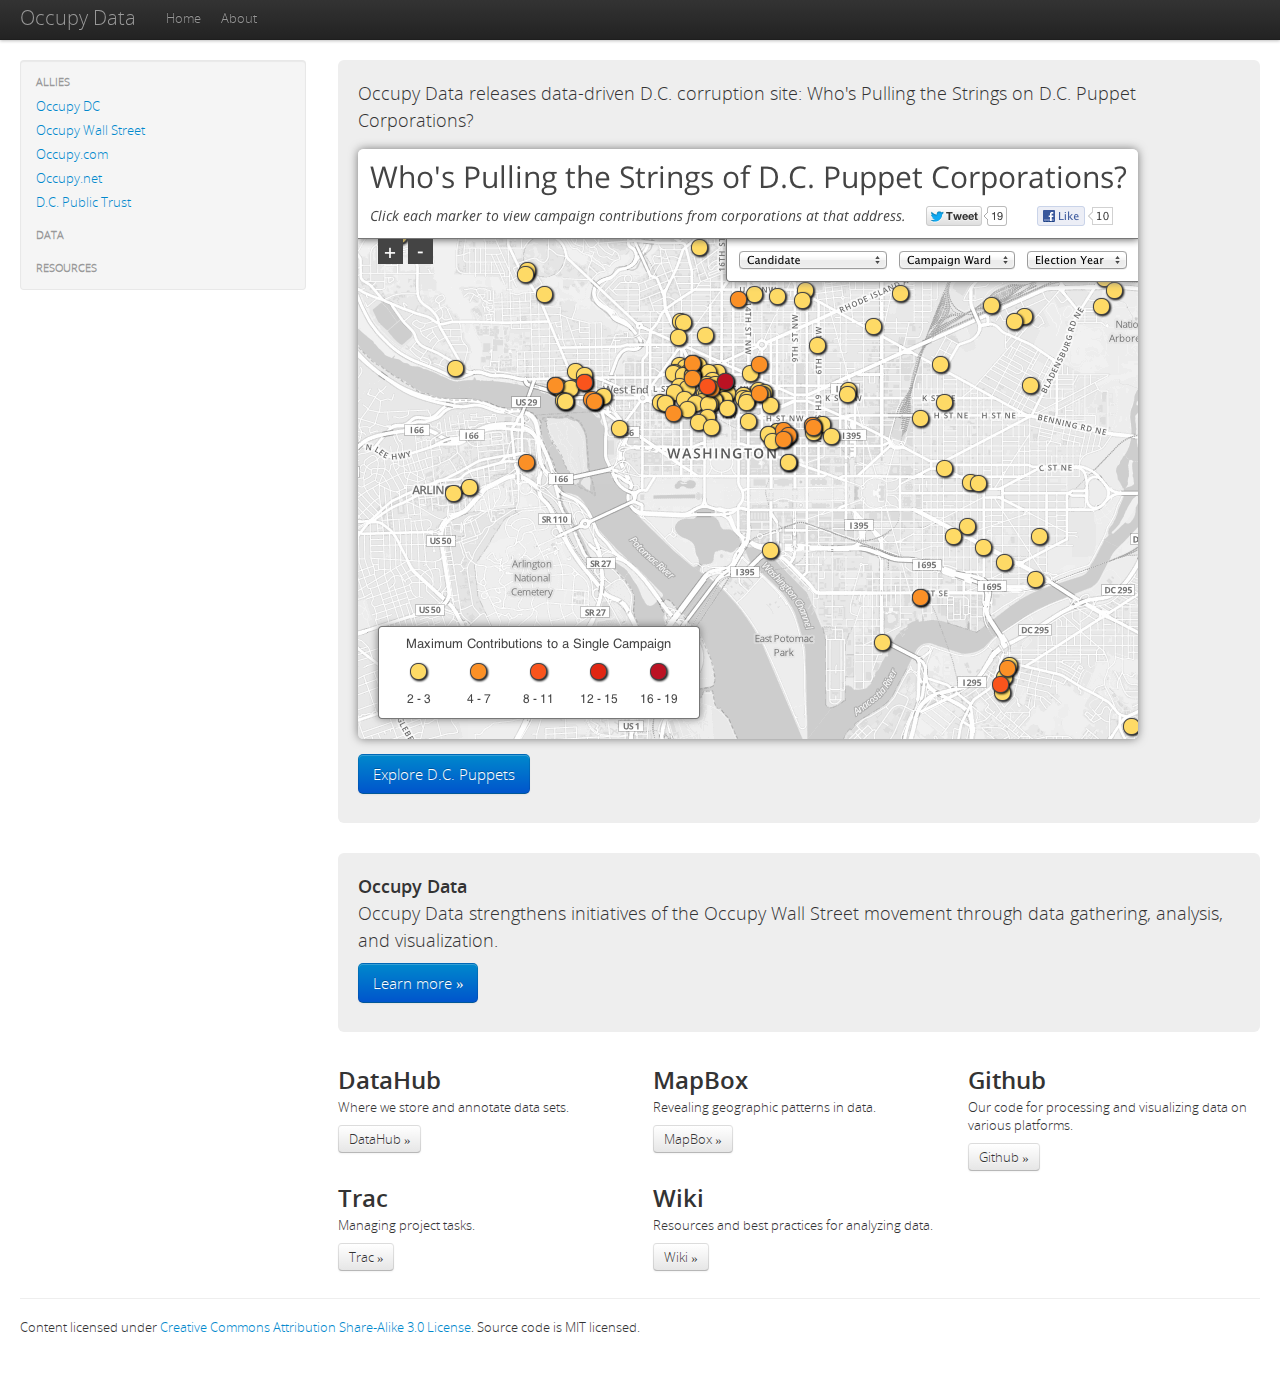
<file: index.html>
<!DOCTYPE html>
<html lang="en">
  <head>
    <meta charset="utf-8">
    <title>Occupy Data</title>
    <meta name="viewport" content="width=device-width, initial-scale=1.0">
    <meta name="description" content="">
    <meta name="author" content="">

    <!-- Le styles -->
    <link href="assets/css/bootstrap.css" rel="stylesheet">
    <style type="text/css">
      body {
        padding-top: 60px;
        padding-bottom: 40px;
      }
      .sidebar-nav {
        padding: 9px 0;
      }
    </style>
    <link href="assets/css/font/open-sans/stylesheet.css" rel="stylesheet">
    <link href="assets/css/bootstrap-responsive.css" rel="stylesheet">
    <link href="assets/css/style.css" rel="stylesheet">


    <!-- Le HTML5 shim, for IE6-8 support of HTML5 elements -->
    <!--[if lt IE 9]>
      <script src="http://html5shim.googlecode.com/svn/trunk/html5.js"></script>
    <![endif]-->

    <!-- Le fav and touch icons -->
    <link rel="shortcut icon" href="assets/ico/favicon.ico">
    <link rel="apple-touch-icon-precomposed" sizes="144x144" href="assets/ico/apple-touch-icon-144-precomposed.png">
    <link rel="apple-touch-icon-precomposed" sizes="114x114" href="assets/ico/apple-touch-icon-114-precomposed.png">
    <link rel="apple-touch-icon-precomposed" sizes="72x72" href="assets/ico/apple-touch-icon-72-precomposed.png">
    <link rel="apple-touch-icon-precomposed" href="assets/ico/apple-touch-icon-57-precomposed.png">
  </head>

  <body>

    <div class="navbar navbar-fixed-top">
      <div class="navbar-inner">
        <div class="container-fluid">
          <a class="btn btn-navbar" data-toggle="collapse" data-target=".nav-collapse">
            <span class="icon-bar"></span>
            <span class="icon-bar"></span>
            <span class="icon-bar"></span>
          </a>
          <a class="brand" href="index.html">Occupy Data</a>
          <div class="nav-collapse">
            <ul class="nav">
              <li><a href="index.html">Home</a></li>
              <li><a href="about.html">About</a></li>

            </ul>
          </div><!--/.nav-collapse -->
        </div>
      </div>
    </div>

    <div class="container-fluid">
      <div class="row-fluid">
        <div class="span3">
          <div class="well sidebar-nav">
            <ul class="nav nav-list">
              <li class="nav-header">Allies</li>
              <li><a href="http://occupydc.org">Occupy DC</a></li>
              <li><a href="http://occupywallst.org">Occupy Wall Street</a></li>
              <li><a href="http://www.occupy.com/">Occupy.com</a></li>
              <li><a href="http://occupy.net">Occupy.net</a></li>
              <li><a href="http://dcpublictrust.org/">D.C. Public Trust</a></li>
              <li class="nav-header">Data</li>
              <li class="nav-header">Resources</li>
            </ul>
          </div><!--/.well -->
        </div><!--/span-->
        <div class="span9">
			<div class='hero-unit'>
				<p>Occupy Data releases data-driven D.C. corruption site: Who's Pulling the Strings on D.C. Puppet Corporations? <br><img class="screenshot" src="assets/img/dc-contrib.png" /><a class="btn btn-primary btn-large" href="http://occupy-data.org/dc-campaign-contributions">Explore D.C. Puppets</a></p>
			</div>
          <div class="hero-unit">
	<h3>Occupy Data</h3>
            <p>Occupy Data strengthens initiatives of the Occupy Wall Street movement through data gathering, analysis, and visualization. </p>
            <p><a class="btn btn-primary btn-large" href="about.html">Learn more &raquo;</a></p>
          </div>
          <div class="row-fluid">
            <div class="span4">
              <h2>DataHub</h2>
              <p>Where we store and annotate data sets.</p>
              <p><a class="btn" href="http://thedatahub.org/group/occupy">DataHub &raquo;</a></p>
            </div><!--/span-->
            <div class="span4">
              <h2>MapBox</h2>
              <p>Revealing geographic patterns in data.</p>
              <p><a class="btn" href="http://tiles.mapbox.com/occupy">MapBox &raquo;</a></p>
            </div><!--/span-->
            <div class="span4">
              <h2>Github</h2>
              <p>Our code for processing and visualizing data on various platforms. </p>
              <p><a class="btn" href="http://github.com/occupydata">Github &raquo;</a></p>
            </div><!--/span-->
          </div><!--/row-->
          <div class="row-fluid">
            <div class="span4">
              <h2>Trac</h2>
              <p>Managing project tasks.</p>
              <p><a class="btn" href="http://trac.occupy-data.org/">Trac &raquo;</a></p>
            </div><!--/span-->
            <div class="span4">
              <h2>Wiki</h2>
              <p>Resources and best practices for analyzing data.</p>
              <p><a class="btn" href="http://occupydata.wikispaces.com/">Wiki &raquo;</a></p>
            </div><!--/span-->
          </div><!--/row-->
        </div><!--/span-->
      </div><!--/row-->

      <hr>

      <footer>
        <p>Content licensed under <a href="http://creativecommons.org/licenses/by/3.0/">Creative Commons Attribution Share-Alike 3.0 License</a>. Source code is MIT licensed.</p>
      </footer>

    </div><!--/.fluid-container-->

    <!-- Le javascript
    ================================================== -->
    <!-- Placed at the end of the document so the pages load faster -->
    <script src="assets/js/jquery.js"></script>
    <script src="assets/js/bootstrap-transition.js"></script>
    <script src="assets/js/bootstrap-alert.js"></script>
    <script src="assets/js/bootstrap-modal.js"></script>
    <script src="assets/js/bootstrap-dropdown.js"></script>
    <script src="assets/js/bootstrap-scrollspy.js"></script>
    <script src="assets/js/bootstrap-tab.js"></script>
    <script src="assets/js/bootstrap-tooltip.js"></script>
    <script src="assets/js/bootstrap-popover.js"></script>
    <script src="assets/js/bootstrap-button.js"></script>
    <script src="assets/js/bootstrap-collapse.js"></script>
    <script src="assets/js/bootstrap-carousel.js"></script>
    <script src="assets/js/bootstrap-typeahead.js"></script>
    <!-- Google Analytics -->
    <script type="text/javascript">
      var _gaq = _gaq || [];
      _gaq.push(['_setAccount', 'UA-11747615-2']);
      _gaq.push(['_trackPageview']);

      (function() {
       var ga = document.createElement('script'); ga.type = 'text/javascript'; ga.async = true;
       ga.src = ('https:' == document.location.protocol ? 'https://ssl' : 'http://www') + '.google-analytics.com/ga.js';
       var s = document.getElementsByTagName('script')[0]; s.parentNode.insertBefore(ga, s);
       })();
    </script>
  </body>
</html>
</file>
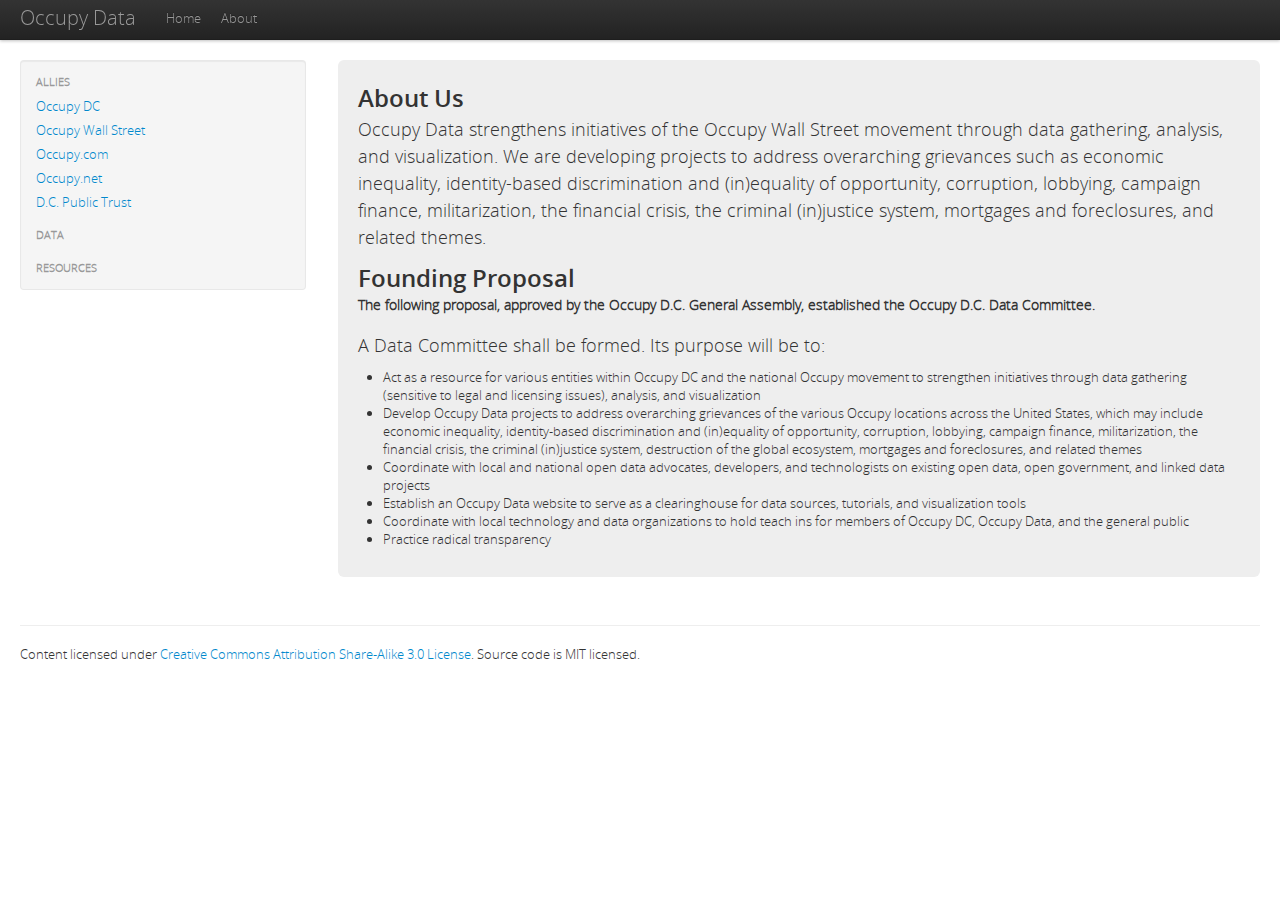
<file: about.html>
<!DOCTYPE html>
<html lang="en">
  <head>
    <meta charset="utf-8">
    <title>Occupy Data</title>
    <meta name="viewport" content="width=device-width, initial-scale=1.0">
    <meta name="description" content="">
    <meta name="author" content="">

    <!-- Le styles -->
    <link href="assets/css/bootstrap.css" rel="stylesheet">
    <style type="text/css">
      body {
        padding-top: 60px;
        padding-bottom: 40px;
      }
      .sidebar-nav {
        padding: 9px 0;
      }
    </style>
    <link href="assets/css/font/open-sans/stylesheet.css" rel="stylesheet">
    <link href="assets/css/bootstrap-responsive.css" rel="stylesheet">
    <link href="assets/css/style.css" rel="stylesheet">


    <!-- Le HTML5 shim, for IE6-8 support of HTML5 elements -->
    <!--[if lt IE 9]>
      <script src="http://html5shim.googlecode.com/svn/trunk/html5.js"></script>
    <![endif]-->

    <!-- Le fav and touch icons -->
    <link rel="shortcut icon" href="assets/ico/favicon.ico">
    <link rel="apple-touch-icon-precomposed" sizes="144x144" href="assets/ico/apple-touch-icon-144-precomposed.png">
    <link rel="apple-touch-icon-precomposed" sizes="114x114" href="assets/ico/apple-touch-icon-114-precomposed.png">
    <link rel="apple-touch-icon-precomposed" sizes="72x72" href="assets/ico/apple-touch-icon-72-precomposed.png">
    <link rel="apple-touch-icon-precomposed" href="assets/ico/apple-touch-icon-57-precomposed.png">
  </head>

  <body>

    <div class="navbar navbar-fixed-top">
      <div class="navbar-inner">
        <div class="container-fluid">
          <a class="btn btn-navbar" data-toggle="collapse" data-target=".nav-collapse">
            <span class="icon-bar"></span>
            <span class="icon-bar"></span>
            <span class="icon-bar"></span>
          </a>
          <a class="brand" href="index.html">Occupy Data</a>
          <div class="nav-collapse">
            <ul class="nav">
              <li><a href="index.html">Home</a></li>
              <li><a class="active" href="about.html">About</a></li>
            </ul>
          </div><!--/.nav-collapse -->
        </div>
      </div>
    </div>

    <div class="container-fluid">
      <div class="row-fluid">
        <div class="span3">
          <div class="well sidebar-nav">
            <ul class="nav nav-list">
              <li class="nav-header">Allies</li>
			          <li><a href="http://occupydc.org">Occupy DC</a></li>
		              <li><a href="http://occupywallst.org">Occupy Wall Street</a></li>
		              <li><a href="http://www.occupy.com/">Occupy.com</a></li>
		              <li><a href="http://occupy.net">Occupy.net</a></li>
		              <li><a href="http://dcpublictrust.org/">D.C. Public Trust</a></li>
		              <li class="nav-header">Data</li>
		              <li class="nav-header">Resources</li>

            </ul>
          </div><!--/.well -->
        </div><!--/span-->
        <div class="span9">
          <div class="hero-unit">
            <h2>About Us</h2>
            <p>Occupy Data strengthens initiatives of the Occupy Wall Street movement through data gathering, analysis, and visualization. We are developing projects to address overarching grievances such as economic inequality, identity-based discrimination and (in)equality of opportunity, corruption, lobbying, campaign finance, militarization, the financial crisis, the criminal (in)justice system, mortgages and foreclosures, and related themes.</p>
	
            <h2>Founding Proposal</h2>
            <h4> The following proposal, approved by the Occupy D.C. General Assembly, established the Occupy D.C. Data Committee.</h4>
            <br>
            <p>A Data Committee shall be formed. Its purpose will be to:</p>
            <ul>
              <li>Act as a resource for various entities within Occupy DC and the national Occupy movement to strengthen initiatives through data gathering (sensitive to legal and licensing issues), analysis, and visualization</li>
              <li>Develop Occupy Data projects to address overarching grievances of the various Occupy locations across the United States, which may include economic inequality, identity-based discrimination and (in)equality of opportunity, corruption, lobbying, campaign finance, militarization, the financial crisis, the criminal (in)justice system, destruction of the global ecosystem, mortgages and foreclosures, and related themes</li>
              <li>Coordinate with local and national open data advocates, developers, and technologists on existing open data, open government, and linked data projects</li>
                <li>Establish an Occupy Data website to serve as a clearinghouse for data sources, tutorials, and visualization tools</li>
                <li>Coordinate with local technology and data organizations to hold teach ins for members of Occupy DC, Occupy Data, and the general public</li>
                <li>Practice radical transparency</li>
            </ul>
          </div>            
        </div><!--/span -->
      </div><!--/.row-fluid-->

      <hr>

      <footer>
        <p>Content licensed under <a href="http://creativecommons.org/licenses/by/3.0/">Creative Commons Attribution Share-Alike 3.0 License</a>. Source code is MIT licensed.</p>
      </footer>

    </div><!--/.fluid-container-->

    <!-- Le javascript
    ================================================== -->
    <!-- Placed at the end of the document so the pages load faster -->
    <script src="assets/js/jquery.js"></script>
    <script src="assets/js/bootstrap-transition.js"></script>
    <script src="assets/js/bootstrap-alert.js"></script>
    <script src="assets/js/bootstrap-modal.js"></script>
    <script src="assets/js/bootstrap-dropdown.js"></script>
    <script src="assets/js/bootstrap-scrollspy.js"></script>
    <script src="assets/js/bootstrap-tab.js"></script>
    <script src="assets/js/bootstrap-tooltip.js"></script>
    <script src="assets/js/bootstrap-popover.js"></script>
    <script src="assets/js/bootstrap-button.js"></script>
    <script src="assets/js/bootstrap-collapse.js"></script>
    <script src="assets/js/bootstrap-carousel.js"></script>
    <script src="assets/js/bootstrap-typeahead.js"></script>
    <!-- Google Analytics -->
    <script type="text/javascript">
      var _gaq = _gaq || [];
      _gaq.push(['_setAccount', 'UA-11747615-2']);
      _gaq.push(['_trackPageview']);

      (function() {
       var ga = document.createElement('script'); ga.type = 'text/javascript'; ga.async = true;
       ga.src = ('https:' == document.location.protocol ? 'https://ssl' : 'http://www') + '.google-analytics.com/ga.js';
       var s = document.getElementsByTagName('script')[0]; s.parentNode.insertBefore(ga, s);
       })();
    </script>
  </body>
</html>
</file>
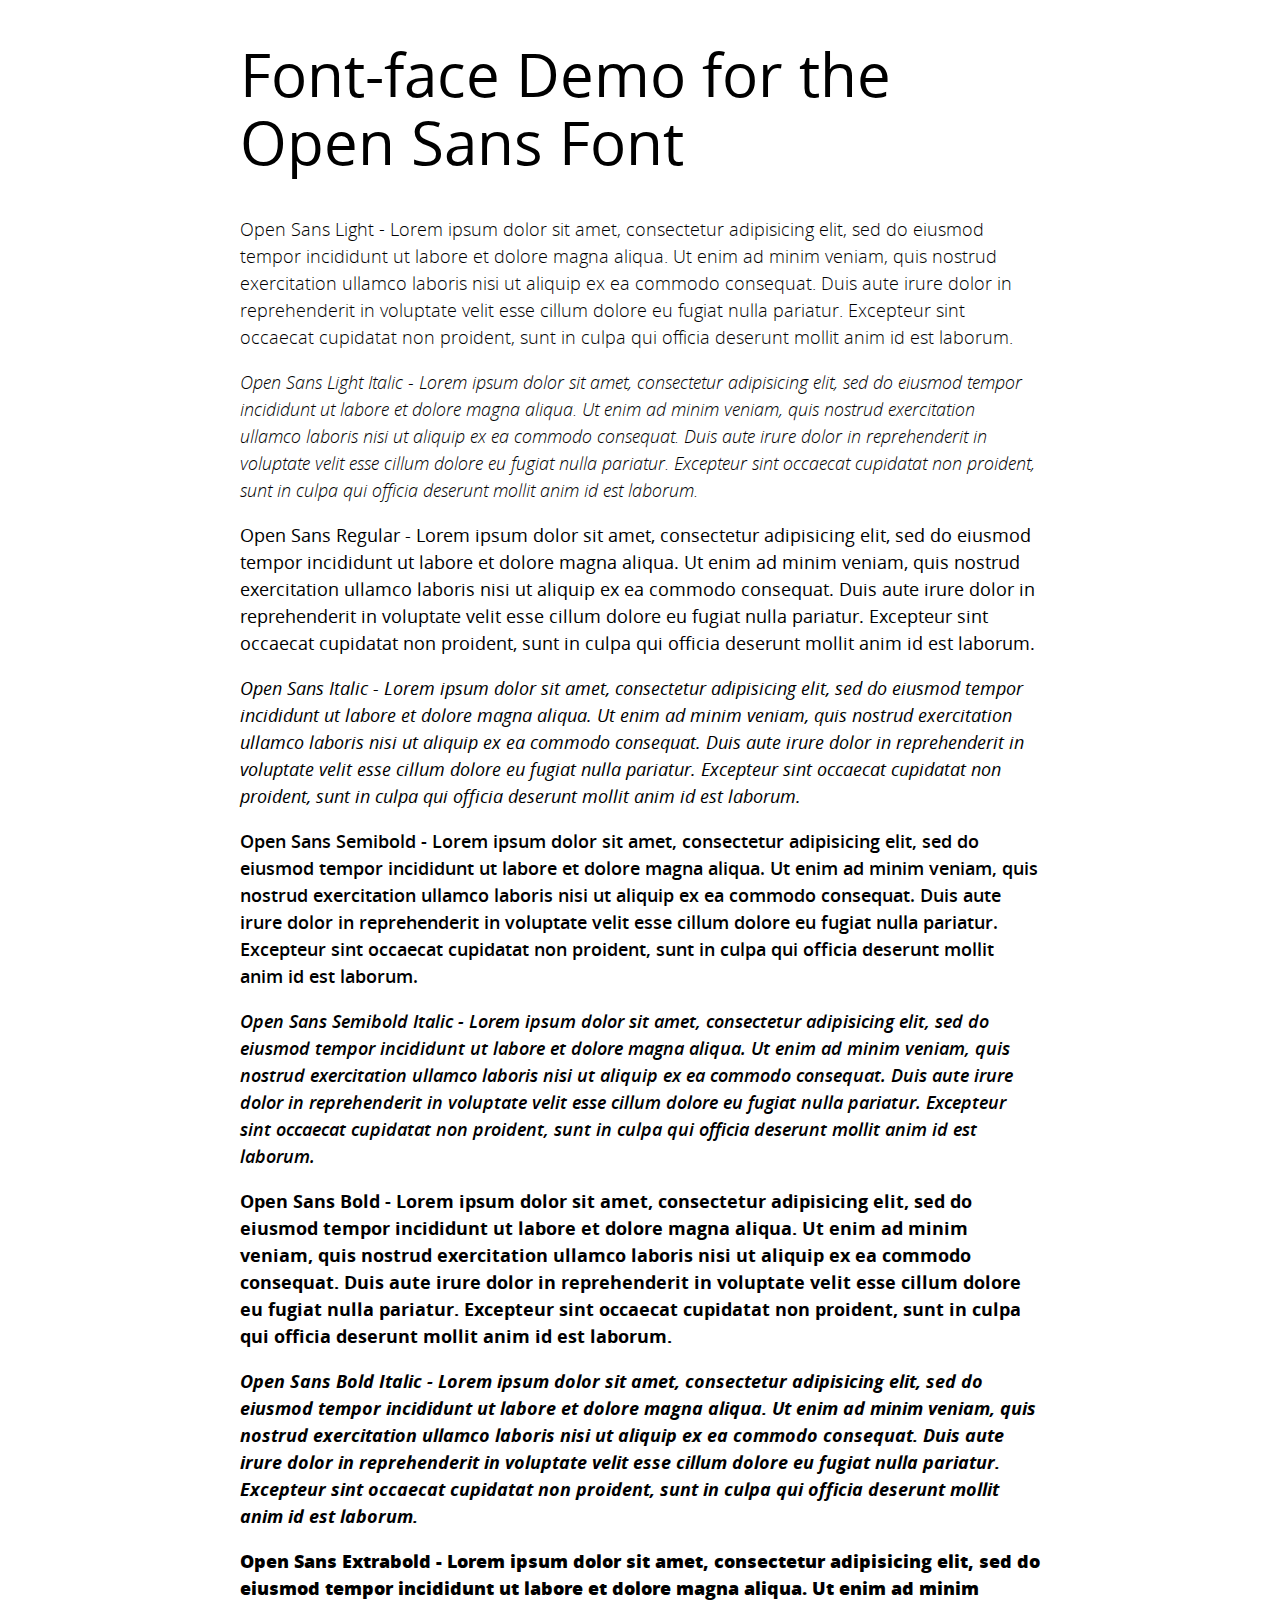
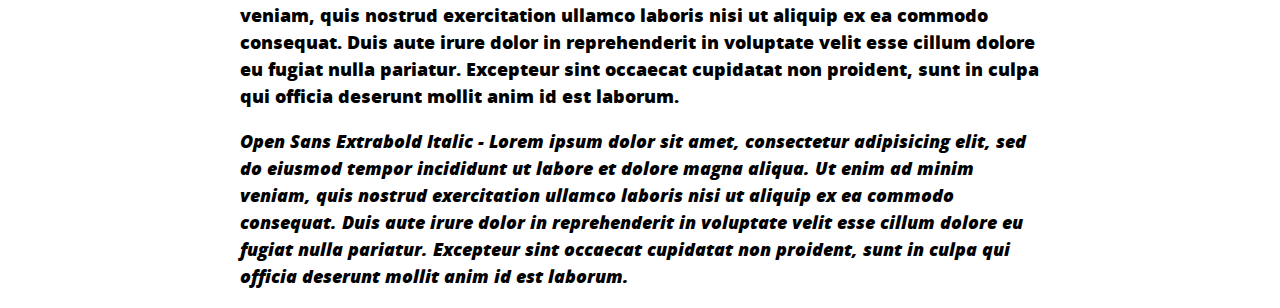
<file: assets/css/font/open-sans/demo.html>
<!DOCTYPE html PUBLIC "-//W3C//DTD XHTML 1.0 Strict//EN"
	"http://www.w3.org/TR/xhtml1/DTD/xhtml1-strict.dtd">

<html xmlns="http://www.w3.org/1999/xhtml" xml:lang="en" lang="en">
<head>
	<meta http-equiv="Content-Type" content="text/html; charset=utf-8"/>

	<title>Font Face Demo</title>
	<link rel="stylesheet" href="stylesheet.css" type="text/css" charset="utf-8">
	<style type="text/css" media="screen">
		h1.fontface {font: 60px/68px 'OpenSansRegular', Arial, sans-serif;letter-spacing: 0;}

		p.style1 {font: 18px/27px 'OpenSansLight', Arial, sans-serif;}
		p.style2 {font: 18px/27px 'OpenSansLightItalic', Arial, sans-serif;}
		p.style3 {font: 18px/27px 'OpenSansRegular', Arial, sans-serif;}
		p.style4 {font: 18px/27px 'OpenSansItalic', Arial, sans-serif;}
		p.style5 {font: 18px/27px 'OpenSansSemibold', Arial, sans-serif;}
		p.style6 {font: 18px/27px 'OpenSansSemiboldItalic', Arial, sans-serif;}
		p.style7 {font: 18px/27px 'OpenSansBold', Arial, sans-serif;}
		p.style8 {font: 18px/27px 'OpenSansBoldItalic', Arial, sans-serif;}
		p.style9 {font: 18px/27px 'OpenSansExtrabold', Arial, sans-serif;}
		p.style10 {font: 18px/27px 'OpenSansExtraboldItalic', Arial, sans-serif;}
		
		#container {
			width: 800px;
			margin-left: auto;
			margin-right: auto;
		}
	</style>
</head>

<body>
	<div id="container">
		<h1 class="fontface">Font-face Demo for the Open Sans Font</h1>
	
	 

	<p class="style1">Open Sans Light - Lorem ipsum dolor sit amet, consectetur adipisicing elit, sed do eiusmod tempor incididunt ut labore et dolore magna aliqua. Ut enim ad minim veniam, quis nostrud exercitation ullamco laboris nisi ut aliquip ex ea commodo consequat. Duis aute irure dolor in reprehenderit in voluptate velit esse cillum dolore eu fugiat nulla pariatur. Excepteur sint occaecat cupidatat non proident, sunt in culpa qui officia deserunt mollit anim id est laborum.</p>

	 

	<p class="style2">Open Sans Light Italic - Lorem ipsum dolor sit amet, consectetur adipisicing elit, sed do eiusmod tempor incididunt ut labore et dolore magna aliqua. Ut enim ad minim veniam, quis nostrud exercitation ullamco laboris nisi ut aliquip ex ea commodo consequat. Duis aute irure dolor in reprehenderit in voluptate velit esse cillum dolore eu fugiat nulla pariatur. Excepteur sint occaecat cupidatat non proident, sunt in culpa qui officia deserunt mollit anim id est laborum.</p>

	 

	<p class="style3">Open Sans Regular - Lorem ipsum dolor sit amet, consectetur adipisicing elit, sed do eiusmod tempor incididunt ut labore et dolore magna aliqua. Ut enim ad minim veniam, quis nostrud exercitation ullamco laboris nisi ut aliquip ex ea commodo consequat. Duis aute irure dolor in reprehenderit in voluptate velit esse cillum dolore eu fugiat nulla pariatur. Excepteur sint occaecat cupidatat non proident, sunt in culpa qui officia deserunt mollit anim id est laborum.</p>

	 

	<p class="style4">Open Sans Italic - Lorem ipsum dolor sit amet, consectetur adipisicing elit, sed do eiusmod tempor incididunt ut labore et dolore magna aliqua. Ut enim ad minim veniam, quis nostrud exercitation ullamco laboris nisi ut aliquip ex ea commodo consequat. Duis aute irure dolor in reprehenderit in voluptate velit esse cillum dolore eu fugiat nulla pariatur. Excepteur sint occaecat cupidatat non proident, sunt in culpa qui officia deserunt mollit anim id est laborum.</p>

	 

	<p class="style5">Open Sans Semibold - Lorem ipsum dolor sit amet, consectetur adipisicing elit, sed do eiusmod tempor incididunt ut labore et dolore magna aliqua. Ut enim ad minim veniam, quis nostrud exercitation ullamco laboris nisi ut aliquip ex ea commodo consequat. Duis aute irure dolor in reprehenderit in voluptate velit esse cillum dolore eu fugiat nulla pariatur. Excepteur sint occaecat cupidatat non proident, sunt in culpa qui officia deserunt mollit anim id est laborum.</p>

	 

	<p class="style6">Open Sans Semibold Italic - Lorem ipsum dolor sit amet, consectetur adipisicing elit, sed do eiusmod tempor incididunt ut labore et dolore magna aliqua. Ut enim ad minim veniam, quis nostrud exercitation ullamco laboris nisi ut aliquip ex ea commodo consequat. Duis aute irure dolor in reprehenderit in voluptate velit esse cillum dolore eu fugiat nulla pariatur. Excepteur sint occaecat cupidatat non proident, sunt in culpa qui officia deserunt mollit anim id est laborum.</p>

	 

	<p class="style7">Open Sans Bold - Lorem ipsum dolor sit amet, consectetur adipisicing elit, sed do eiusmod tempor incididunt ut labore et dolore magna aliqua. Ut enim ad minim veniam, quis nostrud exercitation ullamco laboris nisi ut aliquip ex ea commodo consequat. Duis aute irure dolor in reprehenderit in voluptate velit esse cillum dolore eu fugiat nulla pariatur. Excepteur sint occaecat cupidatat non proident, sunt in culpa qui officia deserunt mollit anim id est laborum.</p>

	 

	<p class="style8">Open Sans Bold Italic - Lorem ipsum dolor sit amet, consectetur adipisicing elit, sed do eiusmod tempor incididunt ut labore et dolore magna aliqua. Ut enim ad minim veniam, quis nostrud exercitation ullamco laboris nisi ut aliquip ex ea commodo consequat. Duis aute irure dolor in reprehenderit in voluptate velit esse cillum dolore eu fugiat nulla pariatur. Excepteur sint occaecat cupidatat non proident, sunt in culpa qui officia deserunt mollit anim id est laborum.</p>

	 

	<p class="style9">Open Sans Extrabold - Lorem ipsum dolor sit amet, consectetur adipisicing elit, sed do eiusmod tempor incididunt ut labore et dolore magna aliqua. Ut enim ad minim veniam, quis nostrud exercitation ullamco laboris nisi ut aliquip ex ea commodo consequat. Duis aute irure dolor in reprehenderit in voluptate velit esse cillum dolore eu fugiat nulla pariatur. Excepteur sint occaecat cupidatat non proident, sunt in culpa qui officia deserunt mollit anim id est laborum.</p>

	 

	<p class="style10">Open Sans Extrabold Italic - Lorem ipsum dolor sit amet, consectetur adipisicing elit, sed do eiusmod tempor incididunt ut labore et dolore magna aliqua. Ut enim ad minim veniam, quis nostrud exercitation ullamco laboris nisi ut aliquip ex ea commodo consequat. Duis aute irure dolor in reprehenderit in voluptate velit esse cillum dolore eu fugiat nulla pariatur. Excepteur sint occaecat cupidatat non proident, sunt in culpa qui officia deserunt mollit anim id est laborum.</p>

		</div>
</body>
</html>
</file>
<file: assets/css/font/open-sans/stylesheet.css>
/* Generated by Font Squirrel (http://www.fontsquirrel.com) on June 23, 2012 02:23:56 PM America/New_York */



@font-face {
    font-family: 'OpenSansLight';
    src: url('OpenSans-Light-webfont.eot');
    src: url('OpenSans-Light-webfont.eot?#iefix') format('embedded-opentype'),
         url('OpenSans-Light-webfont.woff') format('woff'),
         url('OpenSans-Light-webfont.ttf') format('truetype'),
         url('OpenSans-Light-webfont.svg#OpenSansLight') format('svg');
    font-weight: normal;
    font-style: normal;

}

@font-face {
    font-family: 'OpenSansLightItalic';
    src: url('OpenSans-LightItalic-webfont.eot');
    src: url('OpenSans-LightItalic-webfont.eot?#iefix') format('embedded-opentype'),
         url('OpenSans-LightItalic-webfont.woff') format('woff'),
         url('OpenSans-LightItalic-webfont.ttf') format('truetype'),
         url('OpenSans-LightItalic-webfont.svg#OpenSansLightItalic') format('svg');
    font-weight: normal;
    font-style: normal;

}

@font-face {
    font-family: 'OpenSansRegular';
    src: url('OpenSans-Regular-webfont.eot');
    src: url('OpenSans-Regular-webfont.eot?#iefix') format('embedded-opentype'),
         url('OpenSans-Regular-webfont.woff') format('woff'),
         url('OpenSans-Regular-webfont.ttf') format('truetype'),
         url('OpenSans-Regular-webfont.svg#OpenSansRegular') format('svg');
    font-weight: normal;
    font-style: normal;

}

@font-face {
    font-family: 'OpenSansItalic';
    src: url('OpenSans-Italic-webfont.eot');
    src: url('OpenSans-Italic-webfont.eot?#iefix') format('embedded-opentype'),
         url('OpenSans-Italic-webfont.woff') format('woff'),
         url('OpenSans-Italic-webfont.ttf') format('truetype'),
         url('OpenSans-Italic-webfont.svg#OpenSansItalic') format('svg');
    font-weight: normal;
    font-style: normal;

}

@font-face {
    font-family: 'OpenSansSemibold';
    src: url('OpenSans-Semibold-webfont.eot');
    src: url('OpenSans-Semibold-webfont.eot?#iefix') format('embedded-opentype'),
         url('OpenSans-Semibold-webfont.woff') format('woff'),
         url('OpenSans-Semibold-webfont.ttf') format('truetype'),
         url('OpenSans-Semibold-webfont.svg#OpenSansSemibold') format('svg');
    font-weight: normal;
    font-style: normal;

}

@font-face {
    font-family: 'OpenSansSemiboldItalic';
    src: url('OpenSans-SemiboldItalic-webfont.eot');
    src: url('OpenSans-SemiboldItalic-webfont.eot?#iefix') format('embedded-opentype'),
         url('OpenSans-SemiboldItalic-webfont.woff') format('woff'),
         url('OpenSans-SemiboldItalic-webfont.ttf') format('truetype'),
         url('OpenSans-SemiboldItalic-webfont.svg#OpenSansSemiboldItalic') format('svg');
    font-weight: normal;
    font-style: normal;

}

@font-face {
    font-family: 'OpenSansBold';
    src: url('OpenSans-Bold-webfont.eot');
    src: url('OpenSans-Bold-webfont.eot?#iefix') format('embedded-opentype'),
         url('OpenSans-Bold-webfont.woff') format('woff'),
         url('OpenSans-Bold-webfont.ttf') format('truetype'),
         url('OpenSans-Bold-webfont.svg#OpenSansBold') format('svg');
    font-weight: normal;
    font-style: normal;

}

@font-face {
    font-family: 'OpenSansBoldItalic';
    src: url('OpenSans-BoldItalic-webfont.eot');
    src: url('OpenSans-BoldItalic-webfont.eot?#iefix') format('embedded-opentype'),
         url('OpenSans-BoldItalic-webfont.woff') format('woff'),
         url('OpenSans-BoldItalic-webfont.ttf') format('truetype'),
         url('OpenSans-BoldItalic-webfont.svg#OpenSansBoldItalic') format('svg');
    font-weight: normal;
    font-style: normal;

}

@font-face {
    font-family: 'OpenSansExtrabold';
    src: url('OpenSans-ExtraBold-webfont.eot');
    src: url('OpenSans-ExtraBold-webfont.eot?#iefix') format('embedded-opentype'),
         url('OpenSans-ExtraBold-webfont.woff') format('woff'),
         url('OpenSans-ExtraBold-webfont.ttf') format('truetype'),
         url('OpenSans-ExtraBold-webfont.svg#OpenSansExtrabold') format('svg');
    font-weight: normal;
    font-style: normal;

}

@font-face {
    font-family: 'OpenSansExtraboldItalic';
    src: url('OpenSans-ExtraBoldItalic-webfont.eot');
    src: url('OpenSans-ExtraBoldItalic-webfont.eot?#iefix') format('embedded-opentype'),
         url('OpenSans-ExtraBoldItalic-webfont.woff') format('woff'),
         url('OpenSans-ExtraBoldItalic-webfont.ttf') format('truetype'),
         url('OpenSans-ExtraBoldItalic-webfont.svg#OpenSansExtraboldItalic') format('svg');
    font-weight: normal;
    font-style: normal;

}
</file>
<file: assets/css/style.css>
body,   .nav-collapse .btn input,
button,
select,
textarea,
.navbar-search .search-query {
	font-family:OpenSansLight;
}

h1, h2, h3 {
	font-family:OpenSansSemiBold;
}

.screenshot {
	--webkit-box-shadow:0 0 10px #777;
	box-shadow:0 0 10px #777;
	--webkit-border-radius:.3em;
	border-radius:.3em;
	margin-top:15px;
	margin-bottom:15px;
}
.hero-unit {
	padding:20px;
}
</file>
